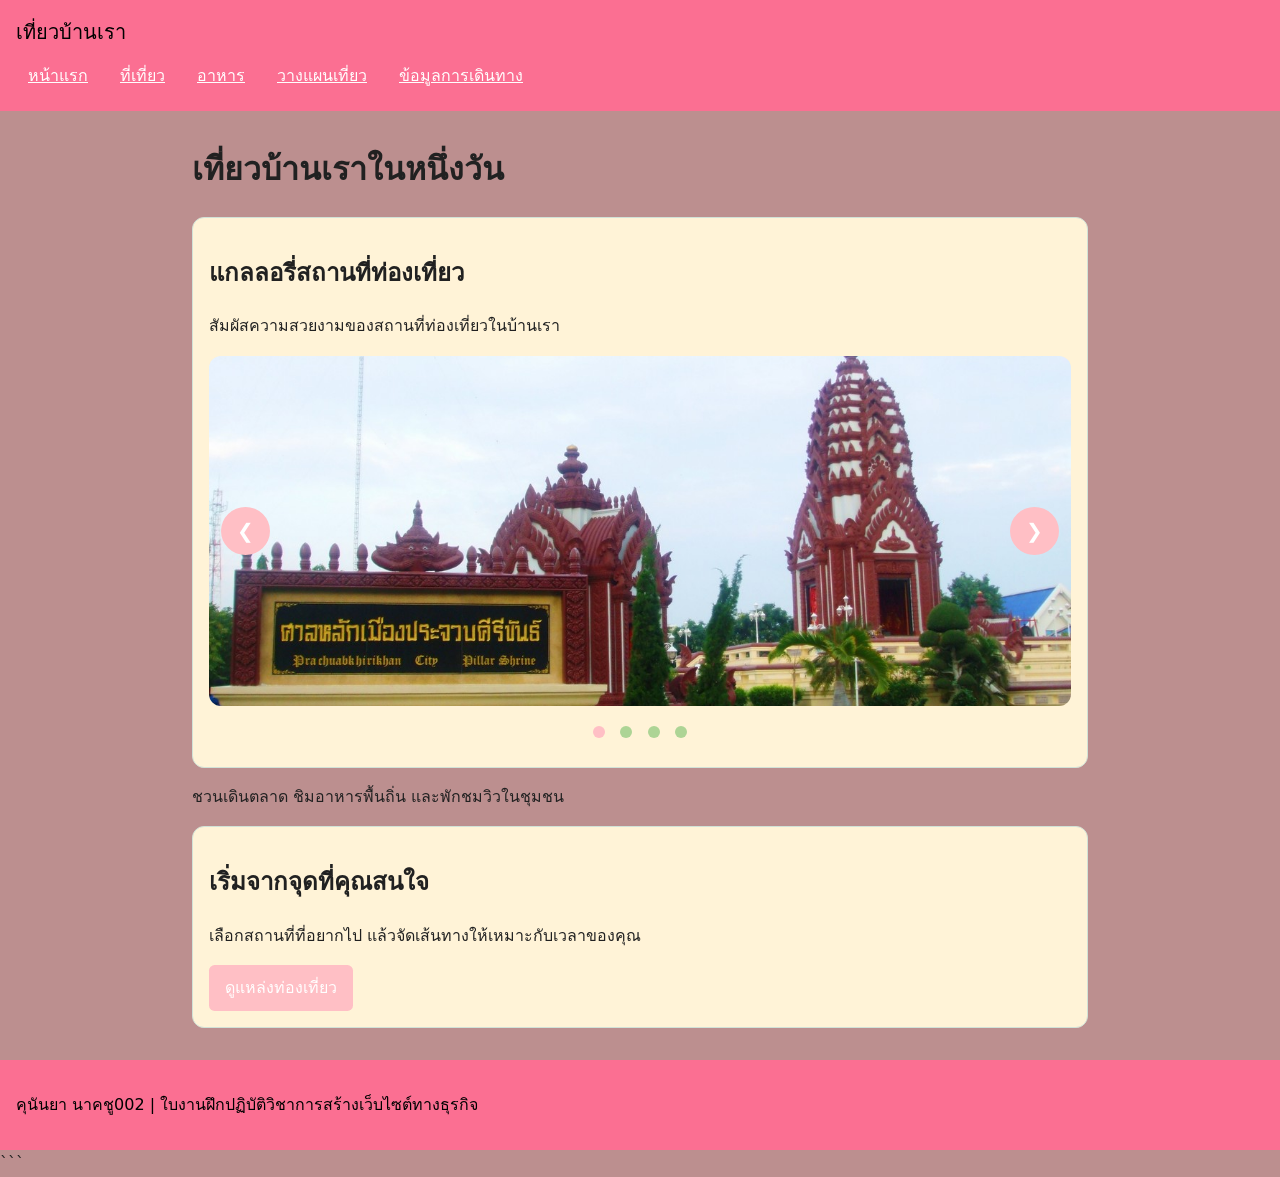
<file: index.html>
<!doctype html>
<html lang="th">
<head>
  <meta charset="utf-8">
  <meta name="viewport" content="width=device-width, initial-scale=1">
  <title>หน้าแรก | เที่ยวบ้านเรา</title>
  <link rel="stylesheet" href="style.css">
</head>
<body>
  <header>
    <p class="site-name">เที่ยวบ้านเรา</p>
    <nav aria-label="เมนูหลัก">
      <ul>
        <li><a href="index.html">หน้าแรก</a></li>
        <li><a href="places.html">ที่เที่ยว</a></li>
        <li><a href="food.html">อาหาร</a></li>
        <li><a href="plan.html">วางแผนเที่ยว</a></li>
        <li><a href="travel.html">ข้อมูลการเดินทาง</a></li>
      </ul>
    </nav>
  </header>
  <main>
    <h1>เที่ยวบ้านเราในหนึ่งวัน</h1>

<section class="card">
    <h2>แกลลอรี่สถานที่ท่องเที่ยว</h2>
    <p>สัมผัสความสวยงามของสถานที่ท่องเที่ยวในบ้านเรา</p>

    <div class="slider">
        <div class="slides">
            <img src="images/lukmuang.jpg" alt="ศาลหลักเมืองประจวบคีรีขันธ์">
            <img src="images/KLM.jpg" alt="ภาพสถานที่ท่องเที่ยว">
            <img src="images/Kaow.jpg" alt="ภาพสถานที่ท่องเที่ยว">
            <img src="images/aomanow.jpg" alt="ภาพสถานที่ท่องเที่ยว">
        </div>

        <button class="prev" onclick="moveSlide(-1)">❮</button>
        <button class="next" onclick="moveSlide(1)">❯</button>
    </div>

    <div class="dots">
        <span onclick="lukmuang.jpg(0)"></span>
        <span onclick="KLM.jpg(1)"></span>
        <span onclick="Kaow.jpg(2)"></span>
        <span onclick="aomanow.jpg(3)"></span>
    </div>
</section>

<script>
let slideIndex = 0;
const slides = document.querySelector(".slides");
const dots = document.querySelectorAll(".dots span");

function showSlide() {
    slides.style.transform =
        "translateX(-" + (slideIndex * 100) + "%)";

    dots.forEach(dot => dot.classList.remove("active"));
    dots[slideIndex].classList.add("active");
}

function moveSlide(n) {
    slideIndex = (slideIndex + n + 4) % 4;
    showSlide();
}

function currentSlide(n) {
    slideIndex = n;
    showSlide();
}

showSlide();

setInterval(() => {
    moveSlide(1);
}, 3000);
</script>

    <p>ชวนเดินตลาด ชิมอาหารพื้นถิ่น และพักชมวิวในชุมชน</p>
    <section class="card">
      <h2>เริ่มจากจุดที่คุณสนใจ</h2>
      <p>เลือกสถานที่ที่อยากไป แล้วจัดเส้นทางให้เหมาะกับเวลาของคุณ</p>
      <a class="button" href="places.html">ดูแหล่งท่องเที่ยว</a>
    </section>
  </main>
  <footer>
    <p>คุนันยา นาคชู002 | ใบงานฝึกปฏิบัติวิชาการสร้างเว็บไซต์ทางธุรกิจ</p>
  </footer>
</body>
</html>
```
</file>
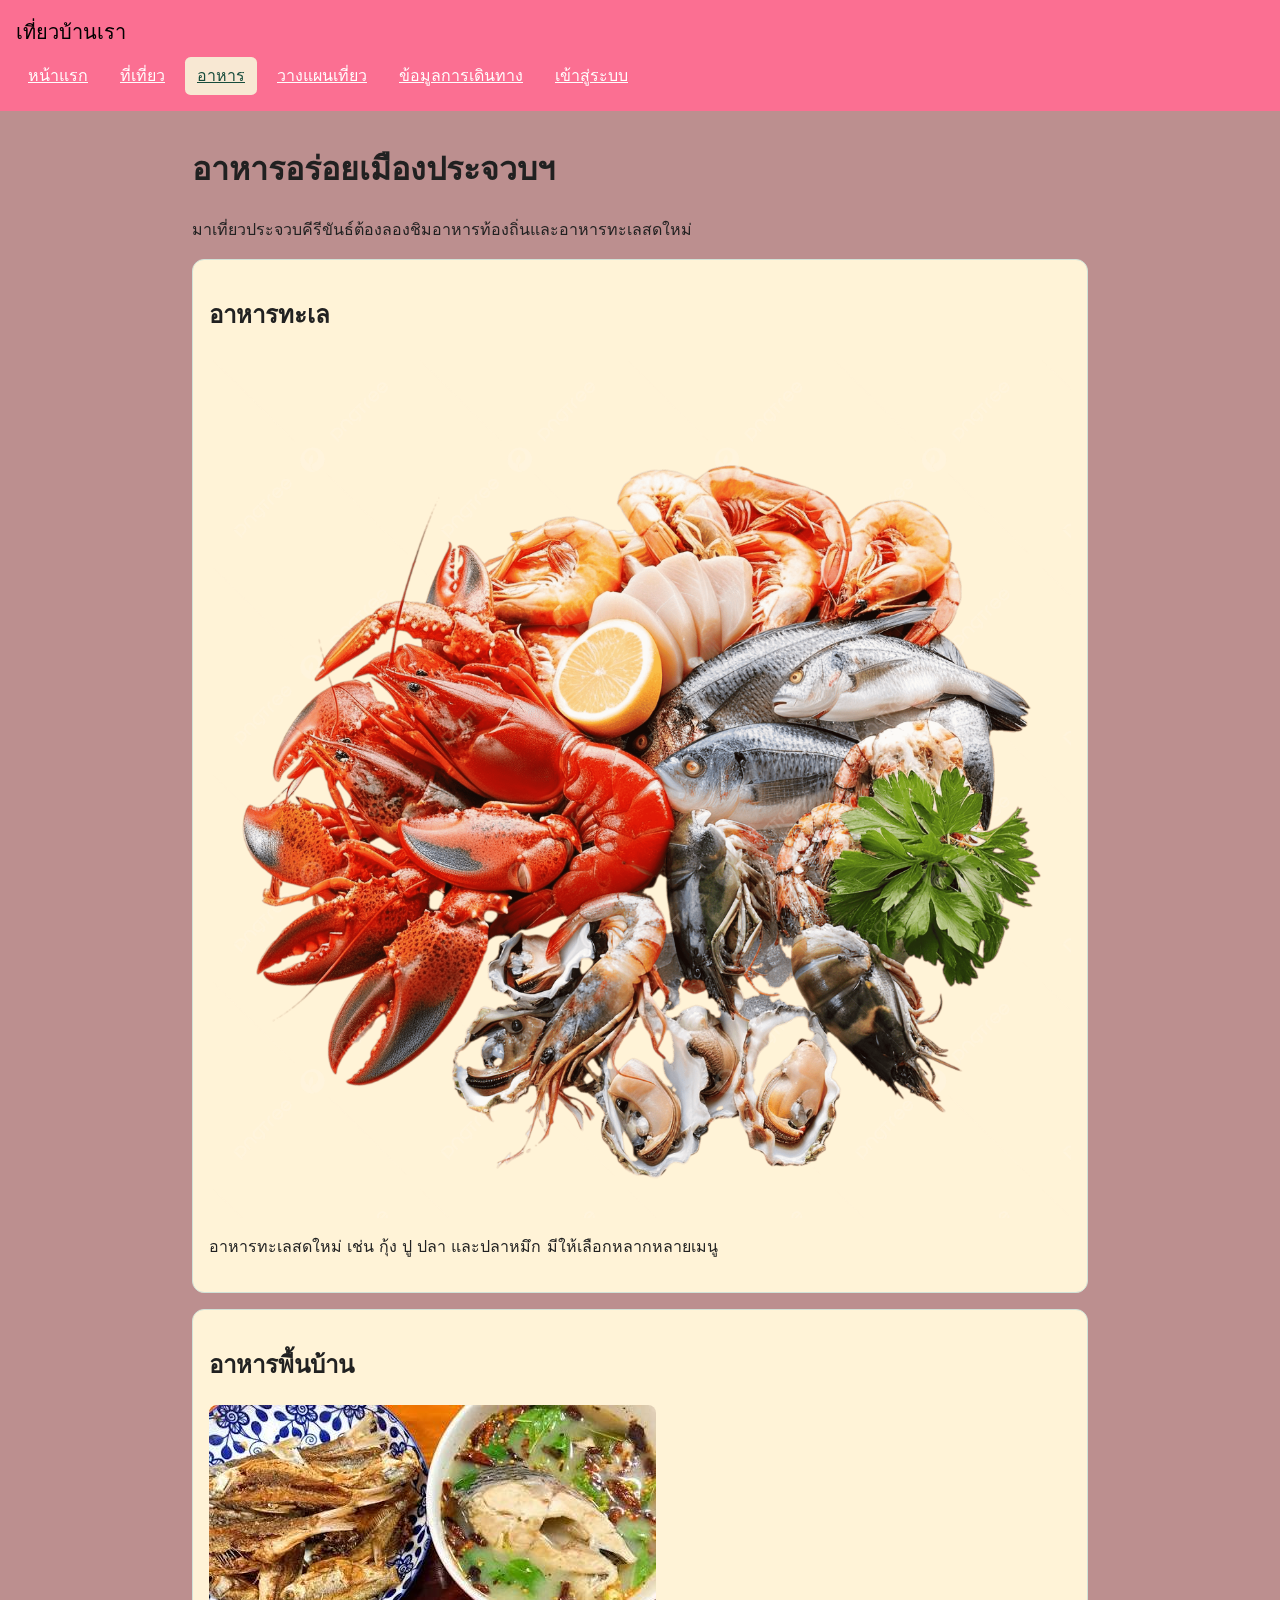
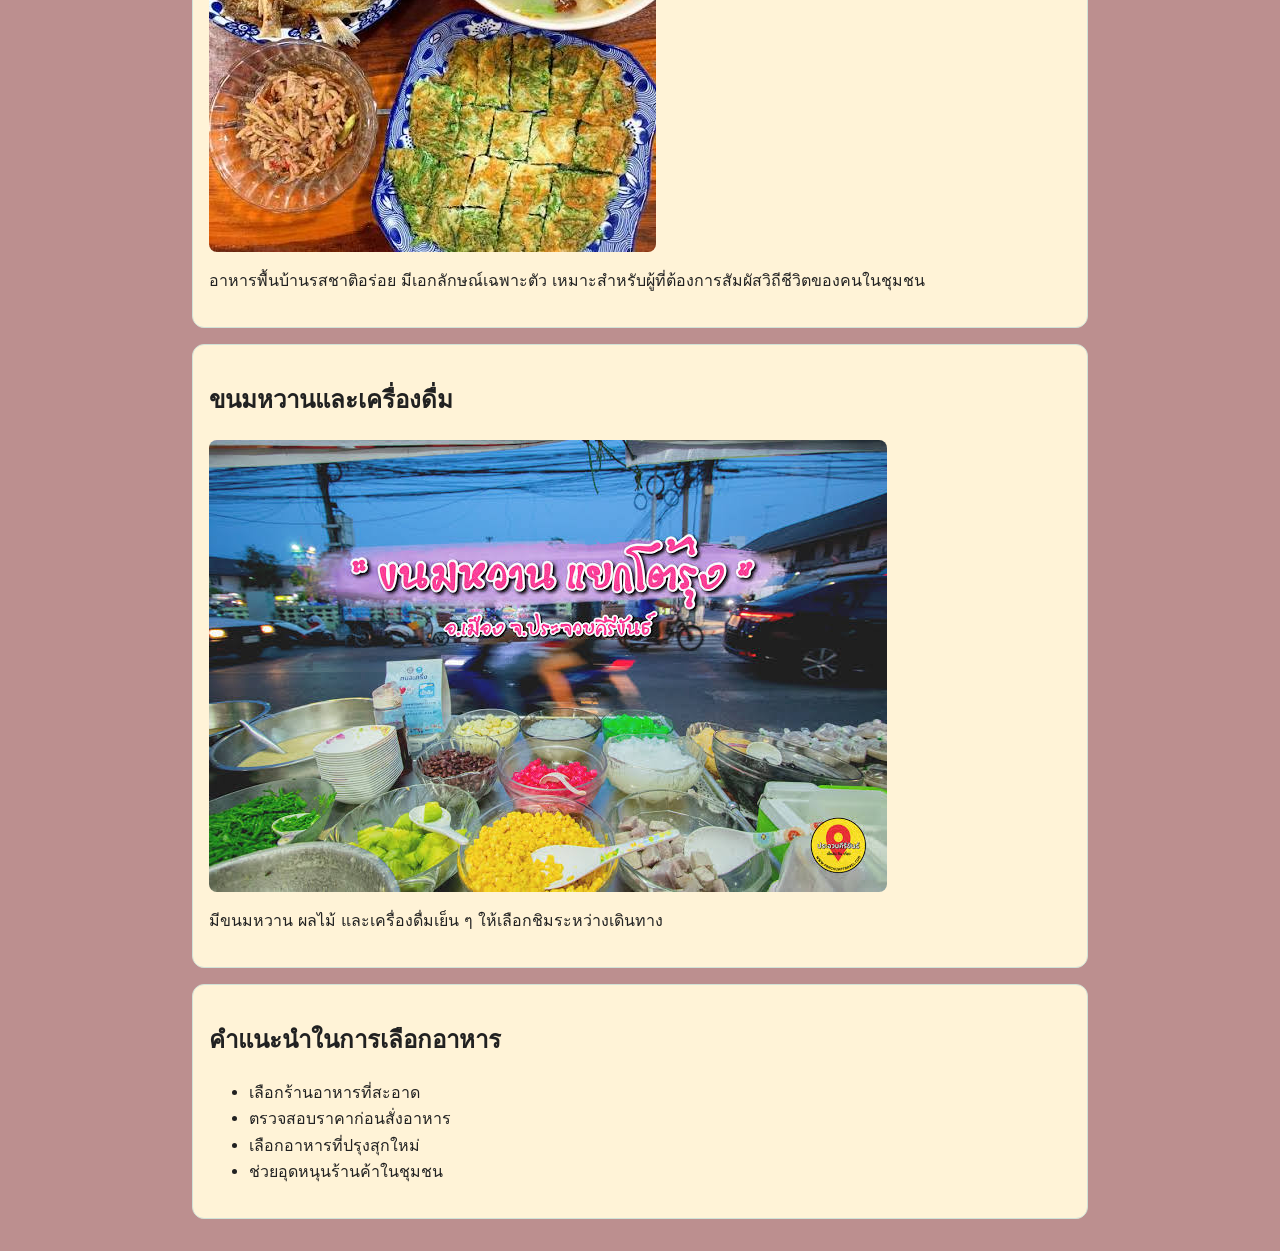
<file: food.html>
<!doctype html>
<html lang="th">
<head>
<meta charset="utf-8">
<meta name="viewport" content="width=device-width, initial-scale=1">
<title>อาหาร | เที่ยวบ้านเรา</title>
<link rel="stylesheet" href="style.css">
</head>
<body>

<header>
<p class="site-name">เที่ยวบ้านเรา</p>
<nav><ul>
<li><a href="index.html">หน้าแรก</a></li>
<li><a href="places.html">ที่เที่ยว</a></li>
<li><a href="food.html" aria-current="page">อาหาร</a></li>
<li><a href="plan.html">วางแผนเที่ยว</a></li>
<li><a href="travel.html">ข้อมูลการเดินทาง</a></li>
<li><a href="login.html">เข้าสู่ระบบ</a></li>
</ul></nav>
</header>


<main>
<h1>อาหารอร่อยเมืองประจวบฯ</h1>
<p>มาเที่ยวประจวบคีรีขันธ์ต้องลองชิมอาหารท้องถิ่นและอาหารทะเลสดใหม่</p>

<section class="card">
<h2>อาหารทะเล</h2>
<img src="images/mm.png" alt="อาหารทะเลสดใหม่">
<p>อาหารทะเลสดใหม่ เช่น กุ้ง ปู ปลา และปลาหมึก มีให้เลือกหลากหลายเมนู</p>
</section>

<section class="card">
<h2>อาหารพื้นบ้าน</h2>
<img src="images/rr.jpg" alt="อาหารพื้นบ้าน">
<p>อาหารพื้นบ้านรสชาติอร่อย มีเอกลักษณ์เฉพาะตัว เหมาะสำหรับผู้ที่ต้องการสัมผัสวิถีชีวิตของคนในชุมชน</p>
</section>

<section class="card">
<h2>ขนมหวานและเครื่องดื่ม</h2>
<img src="images/uu.jpg" alt="ขนมหวานและเครื่องดื่ม">
<p>มีขนมหวาน ผลไม้ และเครื่องดื่มเย็น ๆ ให้เลือกชิมระหว่างเดินทาง</p>
</section>

<section class="card">
<h2>คำแนะนำในการเลือกอาหาร</h2>
<ul>
<li>เลือกร้านอาหารที่สะอาด</li>
<li>ตรวจสอบราคาก่อนสั่งอาหาร</li>
<li>เลือกอาหารที่ปรุงสุกใหม่</li>
<li>ช่วยอุดหนุนร้านค้าในชุมชน</li>
</ul>
</section>
</main>
</file>
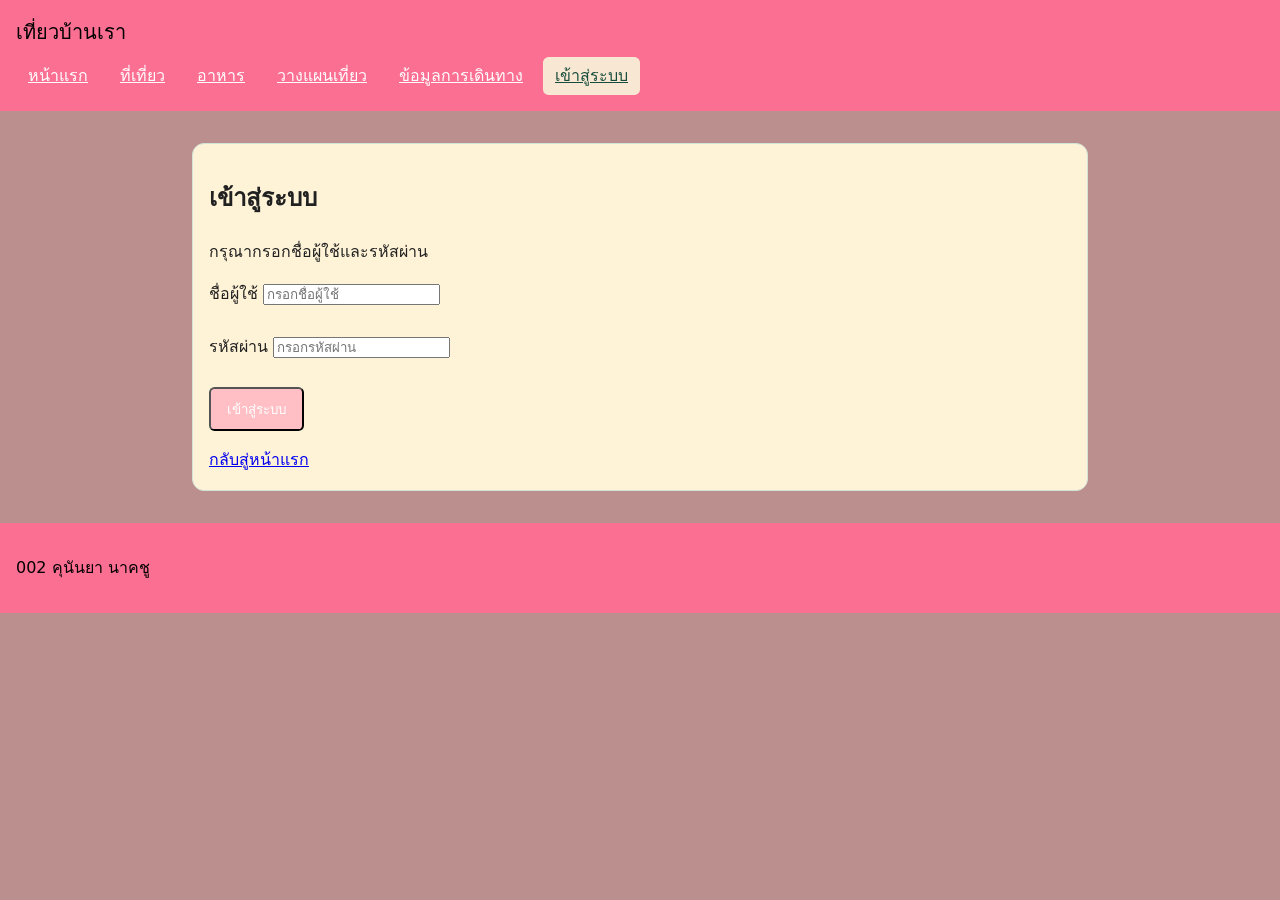
<file: login.html>
<!doctype html>
<html lang="th">
<head>
<meta charset="utf-8">
<meta name="viewport" content="width=device-width, initial-scale=1">
<title>เข้าสู่ระบบ | เที่ยวบ้านเรา</title>
<link rel="stylesheet" href="style.css">
</head>
<body>

<header>
<p class="site-name">เที่ยวบ้านเรา</p>
<nav><ul>
<li><a href="index.html">หน้าแรก</a></li>
<li><a href="places.html">ที่เที่ยว</a></li>
<li><a href="food.html">อาหาร</a></li>
<li><a href="plan.html">วางแผนเที่ยว</a></li>
<li><a href="travel.html">ข้อมูลการเดินทาง</a></li>
<li><a href="login.html" aria-current="page">เข้าสู่ระบบ</a></li>
</ul></nav>
</header>

<main>
<section class="card">
<h1>เข้าสู่ระบบ</h1>
<p>กรุณากรอกชื่อผู้ใช้และรหัสผ่าน</p>

<form id="loginForm">
<label for="username">ชื่อผู้ใช้</label>
<input type="text" id="username" placeholder="กรอกชื่อผู้ใช้" required>

<br><br>

<label for="password">รหัสผ่าน</label>
<input type="password" id="password" placeholder="กรอกรหัสผ่าน" required>

<br><br>

<button class="button" type="submit">เข้าสู่ระบบ</button>

<p id="message"></p>
</form>

<a href="index.html">กลับสู่หน้าแรก</a>
</section>
</main>

<footer>
<p>002 คุนันยา นาคชู</p>
</footer>

<script>
document.getElementById("loginForm").addEventListener("submit", function(event) {
event.preventDefault();
document.getElementById("message").textContent =
"เข้าสู่ระบบตัวอย่างเรียบร้อยแล้ว";
});
</script>

</body>
</html>
</file>
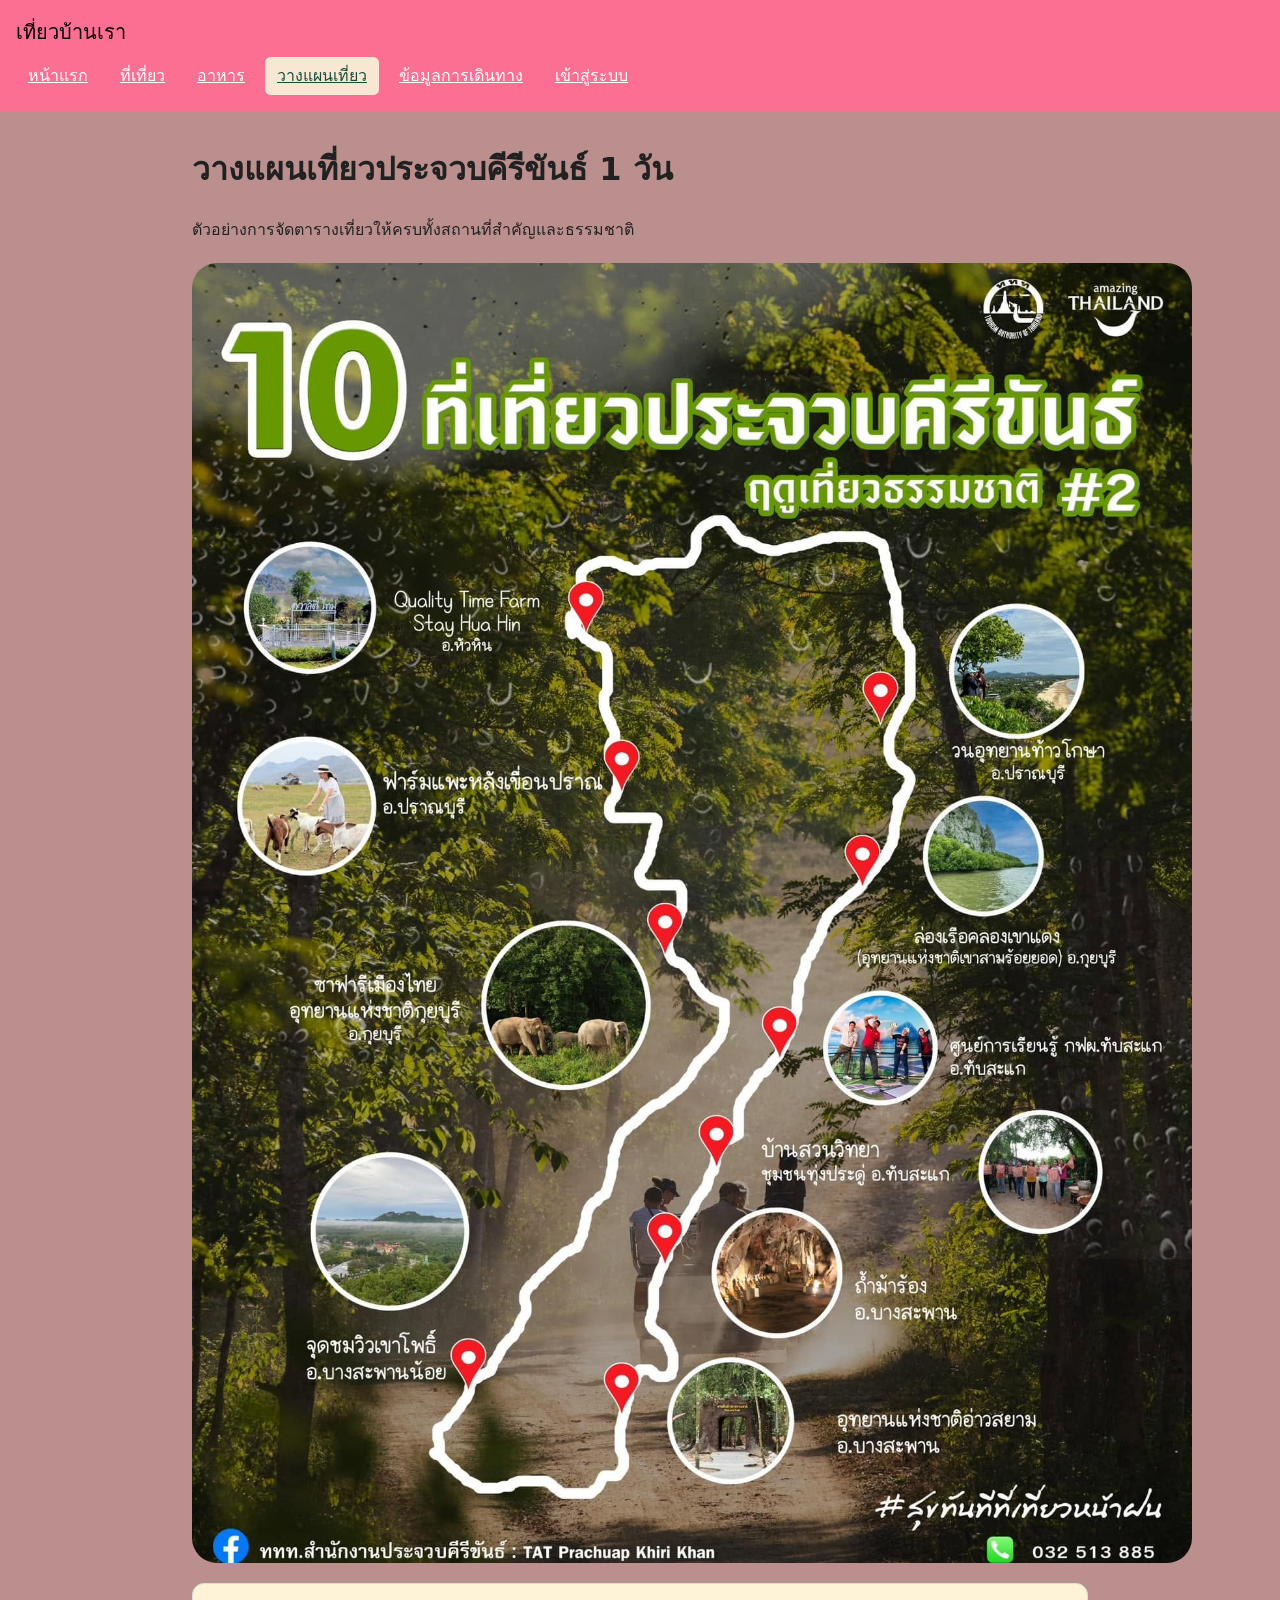
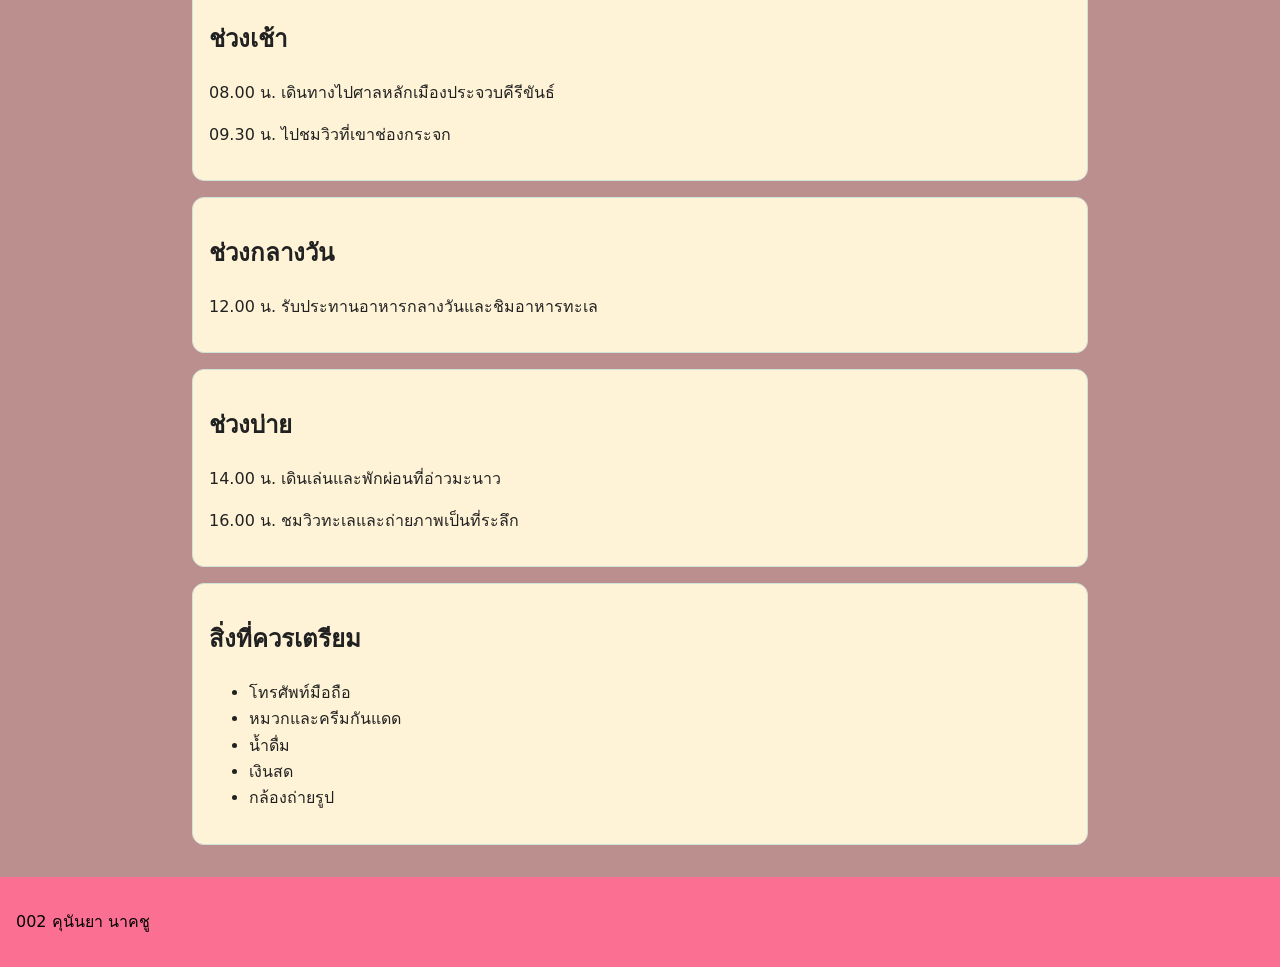
<file: plan.html>
<!doctype html>
<html lang="th">
<head>
<meta charset="utf-8">
<meta name="viewport" content="width=device-width, initial-scale=1">
<title>วางแผนเที่ยว | เที่ยวบ้านเรา</title>
<link rel="stylesheet" href="style.css">
</head>
<body>

<header>
<p class="site-name">เที่ยวบ้านเรา</p>
<nav><ul>
<li><a href="index.html">หน้าแรก</a></li>
<li><a href="places.html">ที่เที่ยว</a></li>
<li><a href="food.html">อาหาร</a></li>
<li><a href="plan.html" aria-current="page">วางแผนเที่ยว</a></li>
<li><a href="travel.html">ข้อมูลการเดินทาง</a></li>
<li><a href="login.html">เข้าสู่ระบบ</a></li>
</ul></nav>
</header>

<main>
<h1>วางแผนเที่ยวประจวบคีรีขันธ์ 1 วัน</h1>
<p>ตัวอย่างการจัดตารางเที่ยวให้ครบทั้งสถานที่สำคัญและธรรมชาติ</p>

<!-- รูปภาพการเดินทาง -->
<div style="text-align:center; margin:20px 0;">
<img src="images/maptravel.jpg"
alt=" จังหวัดประจวบคีรีขันธ์"
style="width:200%; max-width:1000px; height:1300px; object-fit:cover; border-radius:25px;">
</div>

<section class="card">
<h2>ช่วงเช้า</h2>
<p>08.00 น. เดินทางไปศาลหลักเมืองประจวบคีรีขันธ์</p>
<p>09.30 น. ไปชมวิวที่เขาช่องกระจก</p>
</section>

<section class="card">
<h2>ช่วงกลางวัน</h2>
<p>12.00 น. รับประทานอาหารกลางวันและชิมอาหารทะเล</p>
</section>

<section class="card">
<h2>ช่วงบ่าย</h2>
<p>14.00 น. เดินเล่นและพักผ่อนที่อ่าวมะนาว</p>
<p>16.00 น. ชมวิวทะเลและถ่ายภาพเป็นที่ระลึก</p>
</section>

<section class="card">
<h2>สิ่งที่ควรเตรียม</h2>
<ul>
<li>โทรศัพท์มือถือ</li>
<li>หมวกและครีมกันแดด</li>
<li>น้ำดื่ม</li>
<li>เงินสด</li>
<li>กล้องถ่ายรูป</li>
</ul>
</section>
</main>

<footer>
<p>002 คุนันยา นาคชู</p>
</footer>

</body>
</html>
</file>
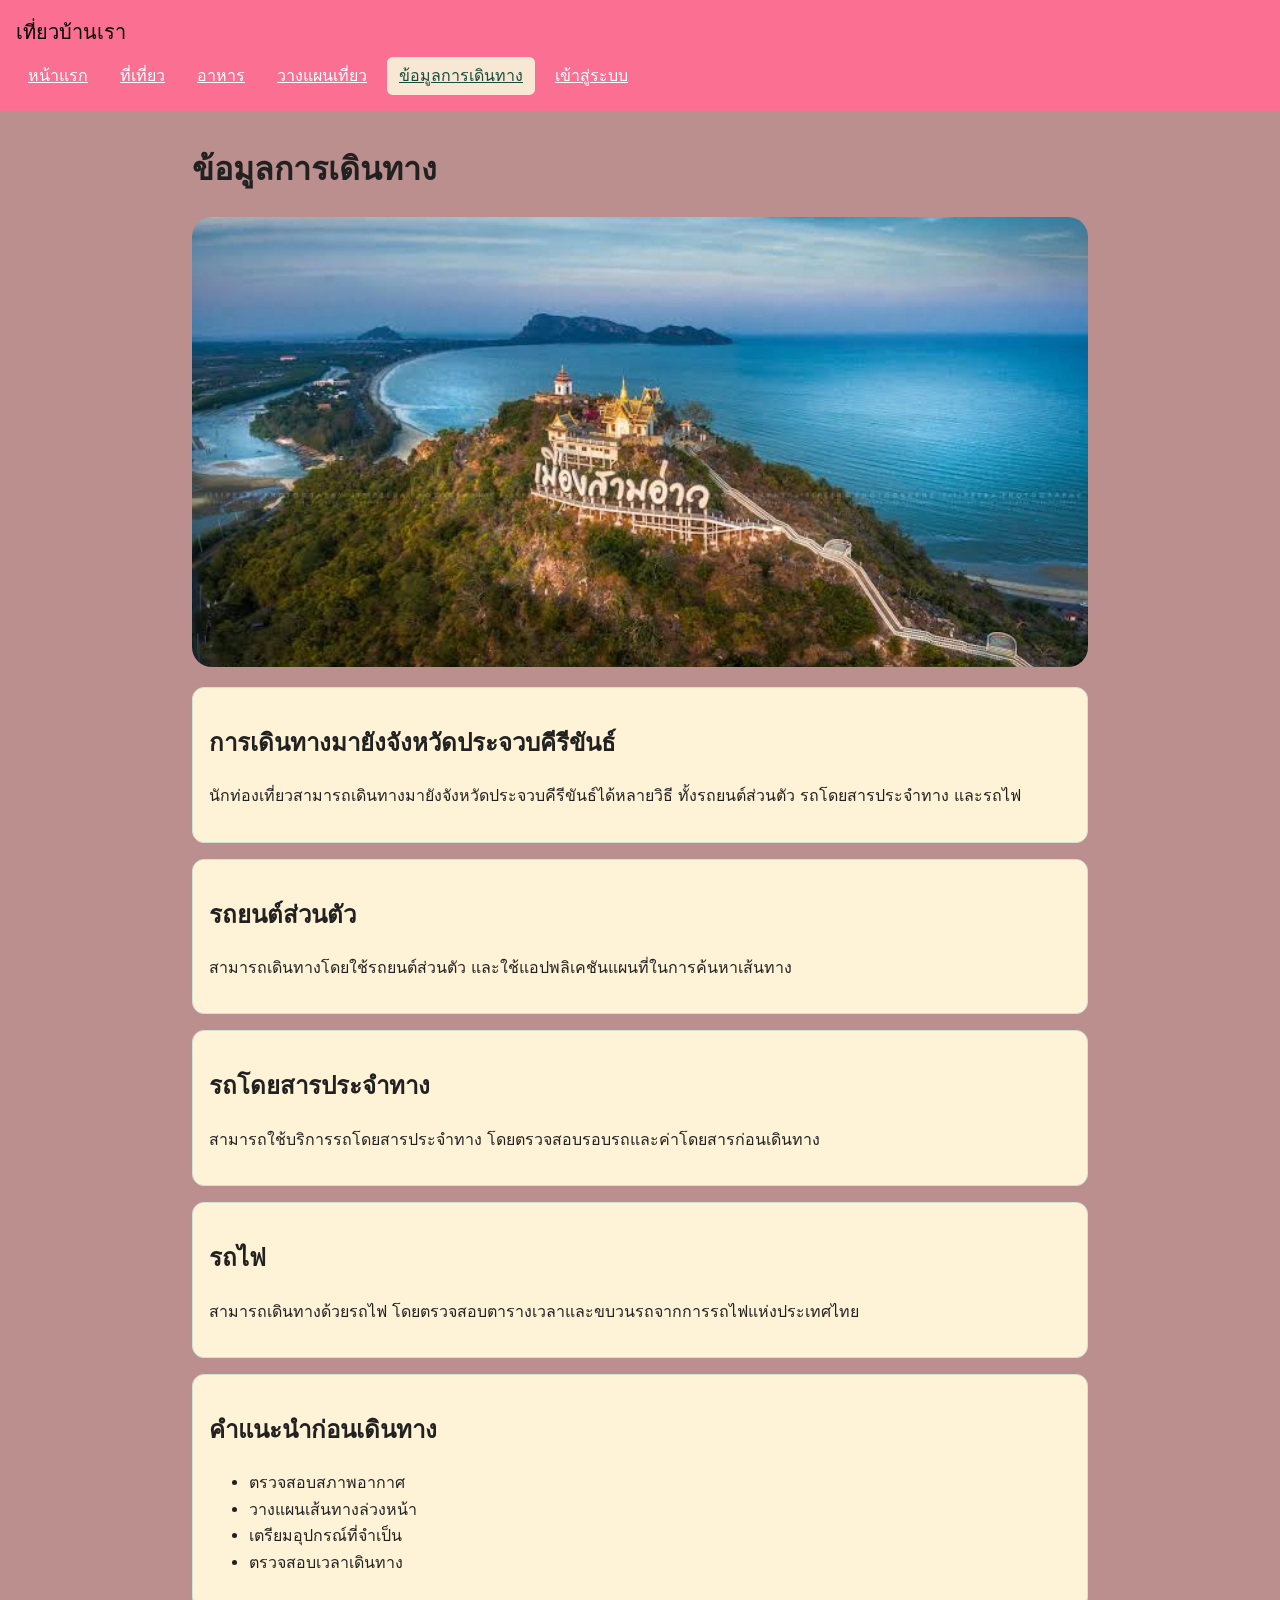
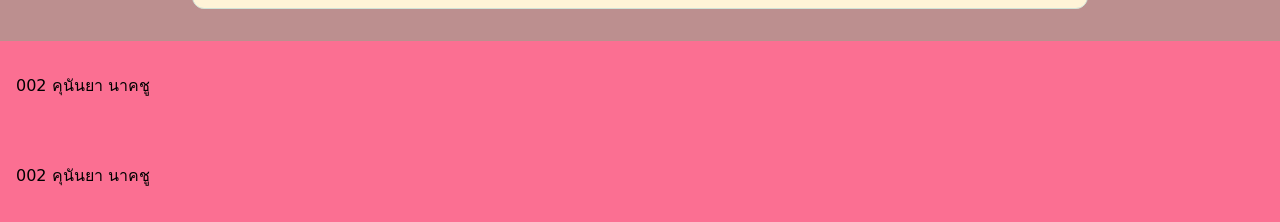
<file: travel.html>
<!doctype html>
<html lang="th">
<head>
<meta charset="utf-8">
<meta name="viewport" content="width=device-width, initial-scale=1">
<title>ข้อมูลการเดินทาง | เที่ยวบ้านเรา</title>
<link rel="stylesheet" href="style.css">
</head>
<body>

<header>
<p class="site-name">เที่ยวบ้านเรา</p>
<nav><ul>
<li><a href="index.html">หน้าแรก</a></li>
<li><a href="places.html">ที่เที่ยว</a></li>
<li><a href="food.html">อาหาร</a></li>
<li><a href="plan.html">วางแผนเที่ยว</a></li>
<li><a href="travel.html" aria-current="page">ข้อมูลการเดินทาง</a></li>
<li><a href="login.html">เข้าสู่ระบบ</a></li>
</ul></nav>
</header>

<main>
<h1>ข้อมูลการเดินทาง</h1>

<!-- รูปภาพการเดินทาง -->
<div style="text-align:center; margin:20px 0;">
<img src="images/ll.jpg"
alt="การเดินทางมายังจังหวัดประจวบคีรีขันธ์"
style="width:100%; max-width:900px; height:450px; object-fit:cover; border-radius:20px;">
</div>

<section class="card">
<h2>การเดินทางมายังจังหวัดประจวบคีรีขันธ์</h2>
<p>นักท่องเที่ยวสามารถเดินทางมายังจังหวัดประจวบคีรีขันธ์ได้หลายวิธี ทั้งรถยนต์ส่วนตัว รถโดยสารประจำทาง และรถไฟ</p>
</section>

<section class="card">
<h2>รถยนต์ส่วนตัว</h2>
<p>สามารถเดินทางโดยใช้รถยนต์ส่วนตัว และใช้แอปพลิเคชันแผนที่ในการค้นหาเส้นทาง</p>
</section>

<section class="card">
<h2>รถโดยสารประจำทาง</h2>
<p>สามารถใช้บริการรถโดยสารประจำทาง โดยตรวจสอบรอบรถและค่าโดยสารก่อนเดินทาง</p>
</section>

<section class="card">
<h2>รถไฟ</h2>
<p>สามารถเดินทางด้วยรถไฟ โดยตรวจสอบตารางเวลาและขบวนรถจากการรถไฟแห่งประเทศไทย</p>
</section>

<section class="card">
<h2>คำแนะนำก่อนเดินทาง</h2>
<ul>
<li>ตรวจสอบสภาพอากาศ</li>
<li>วางแผนเส้นทางล่วงหน้า</li>
<li>เตรียมอุปกรณ์ที่จำเป็น</li>
<li>ตรวจสอบเวลาเดินทาง</li>
</ul>
</section>
</main>

<footer>
<p>002 คุนันยา นาคชู</p>
</footer>

</body>
</html>

<footer>
<p>002 คุนันยา นาคชู</p>
</footer>

</body>
</html>
</file>
<file: style.css>
* {
box-sizing: border-box;
}
body {
	margin: 0;
	font-family: system-ui, sans-serif;
	line-height: 1.65;
	color: #212121;        /*สีตัวอักษรที่แสดงผลในส่วนของเนื้อหาเว็บ*/
	background: #BC8F8F;    /*สีพื้นหลังของตัวเว็บ*/
}
header, footer {
	padding: 1rem;
	color: #000000;   
	background: #FB6F92;   /*สีพื้นหลังของส่วนหัวเว็บและท้ายเว็บ*/
}
.site-name {
	margin: 0 0 0.5rem;
	font-size: 1.25rem;
	font-weigth: bold;
}
nav ul {
	display: flex;
	flex-wrap: wrap;
	gap: 0.5rem;
	margin: 0;
	padding: 0;
	list-style: none;
}
nav a {
	display: block;
	padding: 0.35rem 0.75rem;
	color: #ffffff;   /*สีตัวอักษรบนเมนู*/
	border-radius: 0.35rem;
}
nav a:hover, nav a[aria-current="page"] {
	background: #F8E8D3;   /*พื้นหลังของเมนูเมื่อเอาเมาส์ไปวางชี้*/
	color: #174c3c;
}
a:focus-visible {
	outline: 3px solid #c67400;
	outline-offset: 3px;
}
main {
	width: min(92%, 56rem);
	margin: 2rem auto;
}
.card {
	margin: 1rem 0;
	padding: 1rem;
	border: 1px solid #d1e2d7;
	border-radius: 0.75rem;
	background: #FFF3D7;  /*สีพื้นหลังของกรอบcard*/
}
img {
	display: block;
	max-width: 100%;
	heigth: auto;
	border-radius: 0.5rem;
}
.button {
	display: inline-block;
	padding: 0.6rem 1rem;
	border-radius: 0.35rem;
	background: #FFBFC5;  /*สีของปุ่ม*/
	color: white;
	text-decoration: none;
}

/* แกลลอรี่รูปภาพแบบเลื่อน */
.slider {
    position: relative;
    width: 100%;
    height: 350px;
    overflow: hidden;
    border-radius: 12px;
}

.slides {
    display: flex;
    height: 100%;
    transition: transform 0.6s ease;
}

.slides img {
    min-width: 100%;
    width: 100%;
    height: 100%;
    object-fit: cover;
    border-radius: 0;
}

.prev, .next {
    position: absolute;
    top: 50%;
    transform: translateY(-50%);
    background: #FFBFC5;
    color: white;
    border: none;
    padding: 12px 16px;
    cursor: pointer;
    border-radius: 50%;
    font-size: 20px;
}

.prev {
    left: 12px;
}

.next {
    right: 12px;
}

.dots {
    text-align: center;
    margin-top: 15px;
}

.dots span {
    display: inline-block;
    width: 12px;
    height: 12px;
    margin: 5px;
    background: #ADD495;
    border-radius: 50%;
    cursor: pointer;
}

.dots span.active {
    background: #FFBFC5;
}

@media (max-width: 600px) {
    .slider {
        height: 230px;
    }
}
</file>
